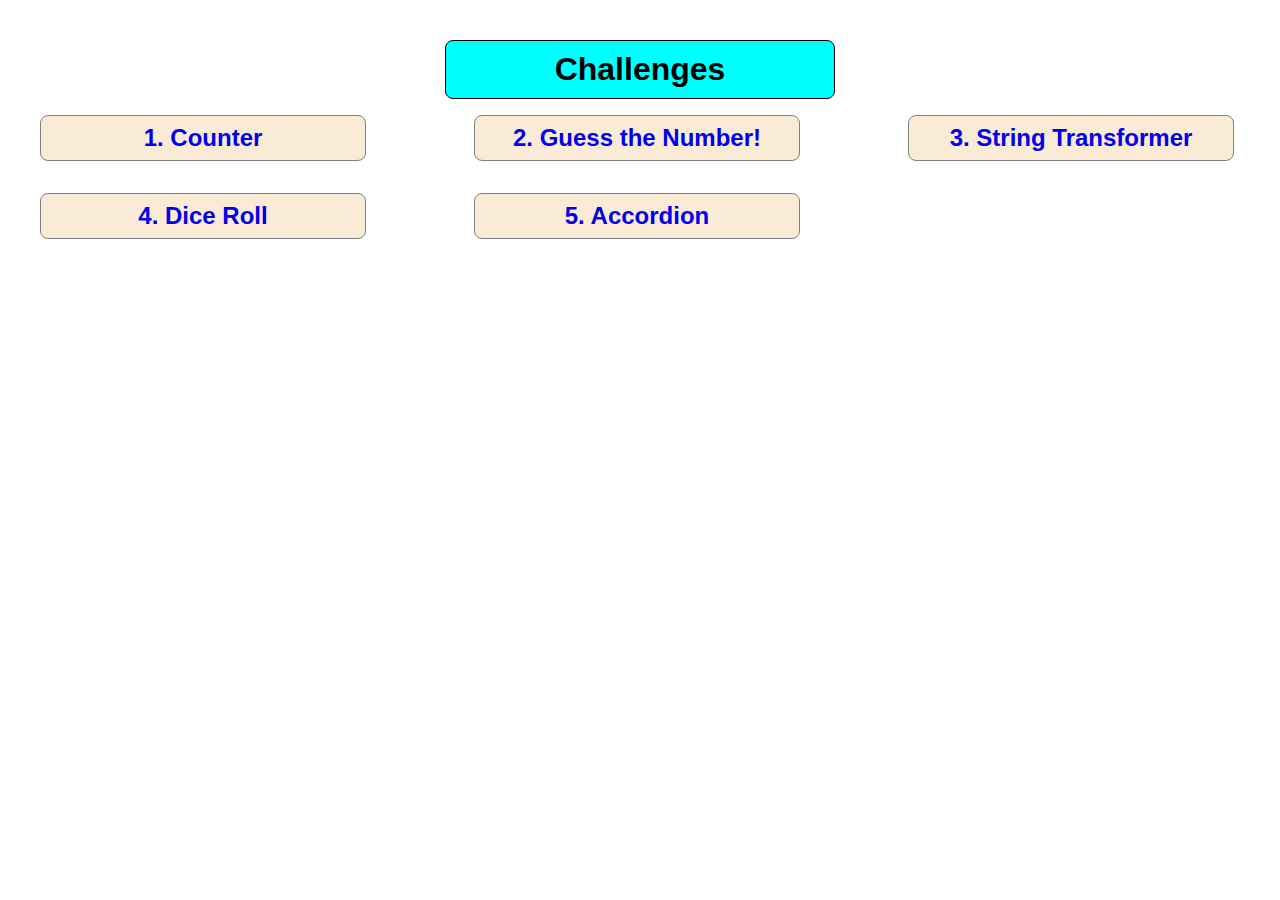
<file: index.html>
<!DOCTYPE html>
<html lang="en">
	<head>
		<meta charset="UTF-8" />
		<meta name="viewport" content="width=device-width, initial-scale=1.0" />
		<title>Challenges</title>
		<link rel="stylesheet" href="index.css" />
	</head>
	<body>
		<div class="challenge-title">Challenges</div>
		<div class="challenge-box">
			<h1 class="challenge">
				<a href="./mini-challanges/counter/index.html">1. Counter</a>
			</h1>
			<h1 class="challenge">
				<a href="./mini-challanges/number-guess/ngIndex.html"
					>2. Guess the Number!</a
				>
			</h1>
			<h1 class="challenge">
				<a href="./mini-challanges/string-transformer/index.html"
					>3. String Transformer</a
				>
			</h1>
			<h1 class="challenge">
				<a href="./mini-challanges/dice-roll/index.html">4. Dice Roll</a>
			</h1>
			<h1 class="challenge">
				<a href="./mini-challanges/accordion/index.html">5. Accordion</a>
			</h1>
		</div>
	</body>
</html>
</file>
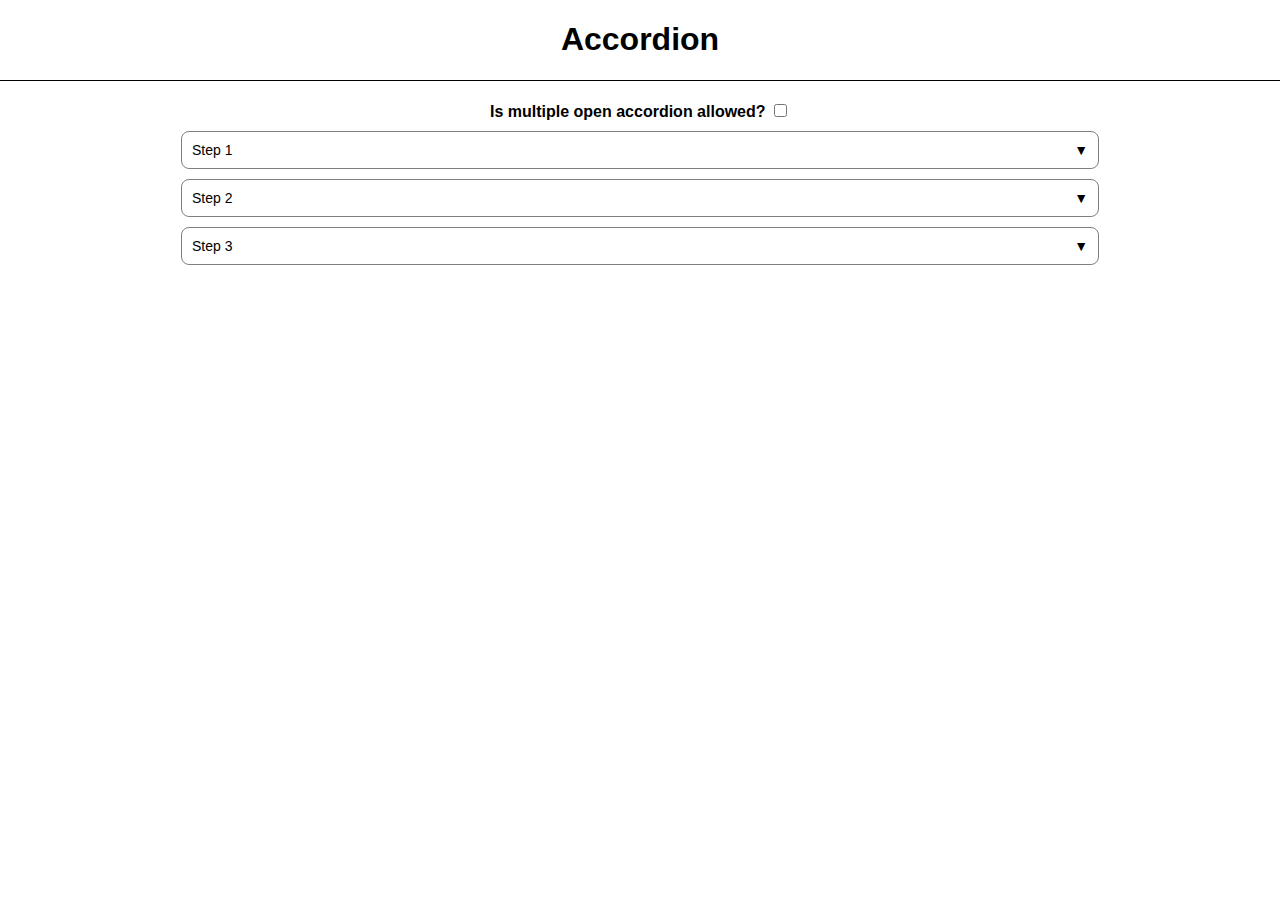
<file: mini-challanges/accordion/index.html>
<!DOCTYPE html>
<html lang="en">
	<head>
		<meta charset="UTF-8" />
		<meta name="viewport" content="width=device-width, initial-scale=1.0" />
		<title>Accordion</title>
		<link rel="stylesheet" href="index.css" />
	</head>
	<body>
		<script src="index.js" defer></script>
		<header>
			<h1>Accordion</h1>
		</header>
		<label for="accordion-type">Is multiple open accordion allowed?</label>
		<input id="accordion-type" type="checkbox" value="false" />

		<div id="accordion">
			<div class="accordion-box">
				Step 1
				<div>
					<span id="one-caret">&#9660;</span>
				</div>
			</div>
			<p id="step1" class="description">
				Stage 1 Ipsum is simply dummy text of the printing and typesetting
				industry. Lorem Ipsum has been the industry's standard dummy text ever
				since the 1500s, when an unknown printer took a galley of type and
				scrambled it to make a type specimen book. It has survived not only five
				centuries, but also the leap into electronic typesetting, remaining
				essentially unchanged. It was popularised in the 1960s with the release
				of Letraset sheets containing Lorem Ipsum passages, and more recently
				with desktop publishing software like Aldus PageMaker including versions
				of Lorem Ipsum
			</p>
			<div class="accordion-box">
				Step 2
				<div>
					<span id="two-caret">&#9660;</span>
				</div>
			</div>
			<p id="step2" class="description">
				Stage 2 The standard chunk of Lorem Ipsum used since the 1500s is
				reproduced below for those interested. Sections 1.10.32 and 1.10.33 from
				"de Finibus Bonorum et Malorum" by Cicero are also reproduced in their
				exact original form, accompanied by English versions from the 1914
				translation by H. Rackham.
			</p>
			<div class="accordion-box">
				Step 3
				<div>
					<span id="three-caret">&#9660;</span>
				</div>
			</div>
			<p id="step3" class="description">
				"Stage 3 "Lorem ipsum dolor sit amet, consectetur adipiscing elit, sed
				do eiusmod tempor incididunt ut labore et dolore magna aliqua. Ut enim
				ad minim veniam, quis nostrud exercitation ullamco laboris nisi ut
				aliquip ex ea commodo consequat. Duis aute irure dolor in reprehenderit
				in voluptate velit esse cillum dolore eu fugiat nulla pariatur.
				Excepteur sint occaecat cupidatat non proident, sunt in culpa qui
				officia deserunt mollit anim id est laborum."
			</p>
		</div>
	</body>
</html>
</file>
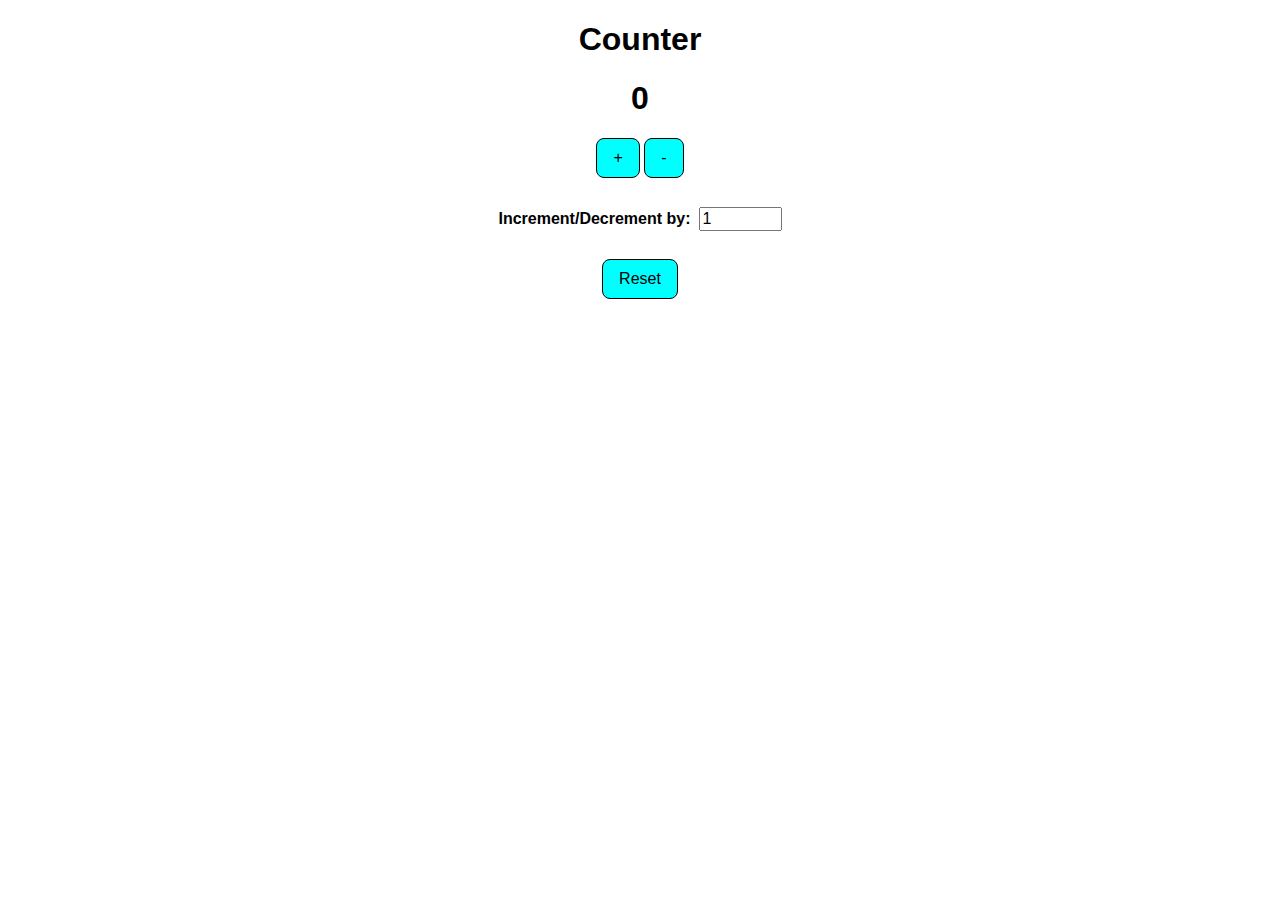
<file: mini-challanges/counter/index.html>
<!DOCTYPE html>
<html lang="en">
	<link>
		<meta charset="UTF-8" />
		<meta name="viewport" content="width=device-width, initial-scale=1.0" />
        <link rel="stylesheet" href="index.css">
		<title>Document</title>
	</head>
	<body>
        <script src="index.js" defer></script>

        <div class="counter">
            <header>
                <h1>Counter</h1>
            </header>

            <section class="counter-section">
                <h1 id="counter-value">0</h1>
                <button id="increment-button">+</button>
                <button id="decrement-button">-</button>

                <div class="parameter-change-section">
                    <h4 class="change-parameter">Increment/Decrement by: </h4>
                    <input type="number" id="change-value" value="1"/>
                </div>

                <button id="reset-button">Reset</button>

            </div>
        </div>
    </body>
</html>
</file>
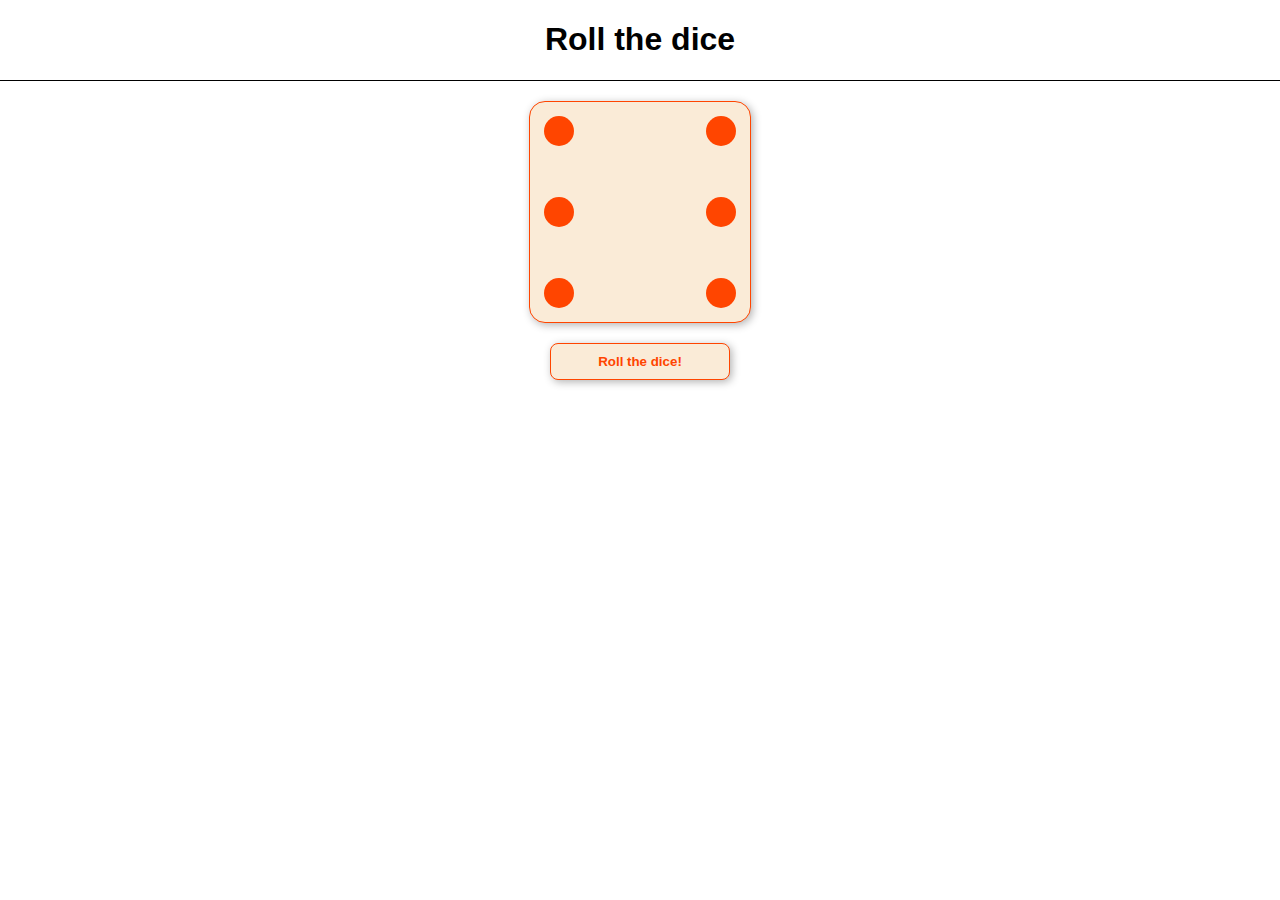
<file: mini-challanges/dice-roll/index.html>
<!DOCTYPE html>
<html lang="en">
	<head>
		<meta charset="UTF-8" />
		<meta name="viewport" content="width=device-width, initial-scale=1.0" />
		<title>Document</title>
		<link rel="stylesheet" href="index.css" />
	</head>
	<body>
		<script src="index.js" defer></script>
		<header>
			<h1>Roll the dice</h1>
		</header>
		<div class="dice-box">
			<div id="dice-one" class="dice">
				<div class="col">
					<div id="one" class="dot"></div>
					<div id="two" class="dot"></div>
				</div>
				<div class="col">
					<div id="three" class="dot"></div>
					<div id="four" class="dot"></div>
					<div id="five" class="dot"></div>
				</div>
				<div class="col">
					<div id="six" class="dot"></div>
					<div id="seven" class="dot"></div>
				</div>
			</div>
		</div>

		<div class="button-container">
			<button id="btn" class="button">Roll the dice!</button>
		</div>
	</body>
</html>
</file>
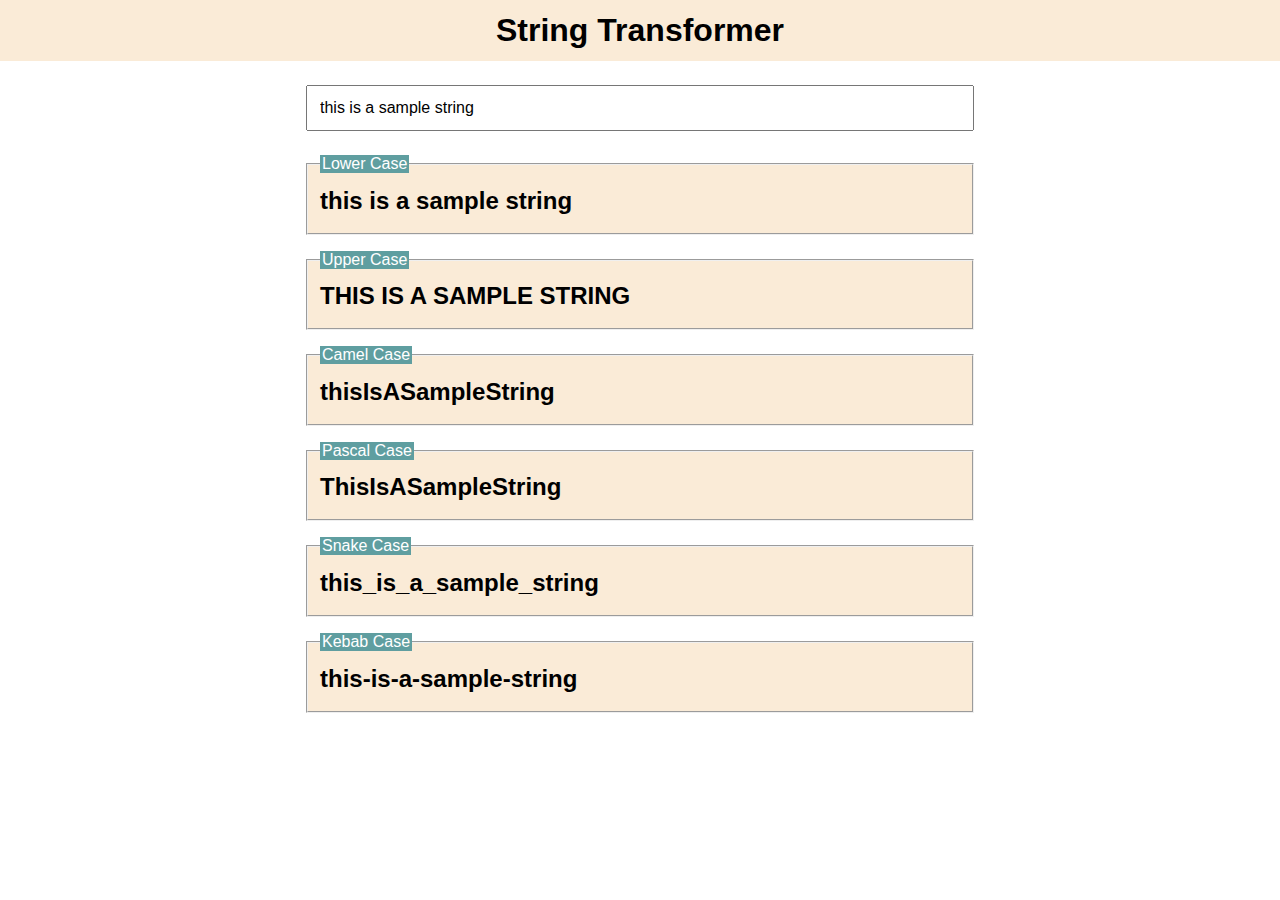
<file: mini-challanges/string-transformer/index.html>
<!DOCTYPE html>
<html lang="en">
	<head>
		<meta charset="UTF-8" />
		<meta name="viewport" content="width=device-width, initial-scale=1.0" />
		<title>Document</title>
		<link rel="stylesheet" href="index.css" />
	</head>
	<body>
		<script src="index.js" defer></script>

		<div class="transformer">
			<div class="title">String Transformer</div>
			<div class="user-input">
				<input id="inputString" value="this is a sample string" />
			</div>

			<fieldset>
				<legend>Lower Case</legend>
				<h1 id="lower"></h1>
			</fieldset>
			<fieldset>
				<legend>Upper Case</legend>
				<h1 id="upper"></h1>
			</fieldset>
			<fieldset>
				<legend>Camel Case</legend>
				<h1 id="camel"></h1>
			</fieldset>
			<fieldset>
				<legend>Pascal Case</legend>
				<h1 id="pascal"></h1>
			</fieldset>
			<fieldset>
				<legend>Snake Case</legend>
				<h1 id="snake"></h1>
			</fieldset>
			<fieldset>
				<legend>Kebab Case</legend>
				<h1 id="kebab"></h1>
			</fieldset>
		</div>
	</body>
</html>
</file>
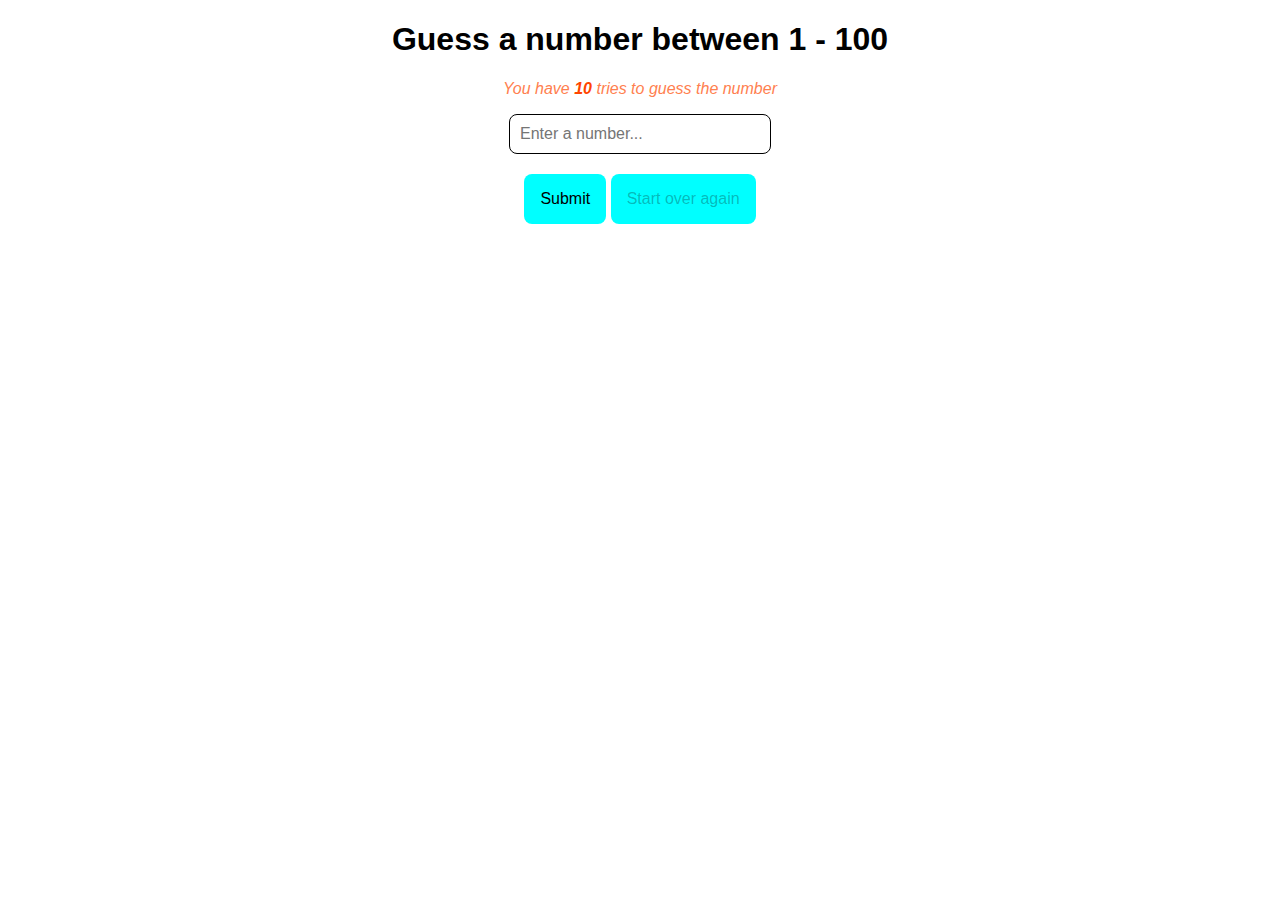
<file: mini-challanges/number-guess/ngIndex.html>
<!DOCTYPE html>
<html lang="en">
	<head>
		<meta charset="UTF-8" />
		<meta name="viewport" content="width=device-width, initial-scale=1.0" />
		<title>Document</title>
		<link rel="stylesheet" href="ngIndex.css" />
	</head>
	<body>
		<script src="ngIndex.js" defer></script>

		<div class="number-guess">
			<h1 class="guess-title">Guess a number between 1 - 100</h1>
			<p>You have <strong>10</strong> tries to guess the number</p>

			<input
				id="input-guessed-number"
				type="number"
				placeholder="Enter a number..."
				min="1"
				max="100"
			/>
			<h2 id="result"></h2>

			<h2 id="guess-range"></h2>

			<button id="submit-button">Submit</button>

			<button id="restart-game" disabled>Start over again</button>

			<h2 id="guess-list"></h2>
		</div>
	</body>
</html>
</file>
<file: index.css>
body {
	margin: 0;
	padding: 40px;

	font-family: Arial, Helvetica, sans-serif;
}
.challenge-box {
	display: flex;
	align-items: center;
	flex-wrap: wrap;
	gap: 9%;
}

.challenge-title {
	font-size: 32px;
	text-align: center;
	border: 1px solid black;
	width: 30%;
	margin: 0 auto;
	padding: 10px 14px;
	font-weight: bold;
	background-color: aqua;
	border-radius: 8px;
}
.challenge {
	border: 1px solid gray;
	font-size: 24px;
	background-color: antiquewhite;
	width: 25%;
	padding: 8px 12px;
	text-align: center;
	border-radius: 8px;
}
a {
	text-decoration: none;
	text-transform: none;
}

@media screen and (max-width: 768px) {
	body {
		padding: 0;
		margin: 40px 20px;
	}
	.challenge-box {
		flex-direction: column;
		justify-content: center;
	}

	.challenge-title {
		width: calc(100% - 40px);
		margin: 20px auto;
	}
	.challenge {
		width: calc(100% - 40px);
		margin: 8px auto;
	}
}
</file>
<file: mini-challanges/accordion/index.css>
body {
	margin: 0;
	padding: 0;
	text-align: center;
	font-family: Arial, Helvetica, sans-serif;
}

.accordion {
	display: flex;
	flex-flow: column;
}

.accordion-box {
	border: 1px solid gray;
	border-radius: 8px;
	padding: 10px;
	text-align: left;
	font-size: 14px;
	width: 70%;
	margin: 10px auto;
	display: flex;
	justify-content: space-between;
}
button {
	padding: 10px;
	border-radius: 8px;
	cursor: pointer;
}

.description {
	margin: 0 auto;
	display: none;
	width: 70%;
	text-align: left;
}

#one-caret,
#two-caret,
#three-caret {
	cursor: pointer;
	transition: transform 0.5s ease;
}

header {
	border-bottom: 1px solid black;
	margin-bottom: 20px;
}

label {
	font-weight: bold;
}
input {
	cursor: pointer;
}
</file>
<file: mini-challanges/counter/index.css>
body {
	margin: 0;
	padding: 0;
	text-align: center;
	font-family: Arial, Helvetica, sans-serif;
}

.parameter-change-section {
	display: flex;
	align-items: center;
	justify-content: center;
	margin: 10px 0;
}
.change-parameter {
	margin-right: 8px;
}
button {
	background-color: aqua;
	padding: 10px 16px;
	font-size: 16px;
	border: 0.5px solid black;
	border-radius: 8px;
	cursor: pointer;
}
#change-value {
	font-size: 16px;
	width: 75px;
}
#counter-value {
	font-size: 32px;
}
</file>
<file: mini-challanges/dice-roll/index.css>
body {
	font-family: Arial, Helvetica, sans-serif;
	margin: 0;
	padding: 0;
}

.dice-box {
	display: flex;
	justify-content: center;
}

.dice {
	display: flex;
	flex-direction: column;
	justify-content: space-between;
	border: 1px solid orangered;
	padding: 10px;
	border-radius: 16px;
	width: 200px;
	height: 200px;
	margin: 20px;
	background-color: antiquewhite;
	box-shadow: 2px 2px 8px rgba(0, 0, 0, 0.3);
}
.col {
	display: flex;
	flex-direction: row;
	justify-content: space-between;
}
.dot {
	background-color: orangered;
	height: 30px;
	width: 30px;
	border-radius: 50%;
	margin: 4px;
	color: white;
	text-align: center;
	visibility: hidden;
}
.button-container {
	display: flex;
	justify-content: center;
}

button {
	width: 14%;
	padding: 10px;
	background-color: antiquewhite;
	color: orangered;
	border: 1px solid orangered;
	cursor: pointer;
	border-radius: 8px;
	font-weight: bold;
	box-shadow: 2px 2px 8px rgba(0, 0, 0, 0.3);
}
header {
	text-align: center;
	border-bottom: 0.5px solid black;
}

@media screen and (max-width: 768px) {
	button {
		width: 60%;
	}
}
</file>
<file: mini-challanges/string-transformer/index.css>
body {
	margin: 0;
	padding: 0;
	font-family: Arial, Helvetica, sans-serif;
	display: block;
}

legend {
	color: white;
	background-color: cadetblue;
}

.user-input {
	width: 100%;
	margin: 24px auto;
	text-align: center;
}
input {
	width: 50%;
	padding: 12px;
	font-size: 16px;
}

fieldset {
	margin: 16px auto;
	width: 50%;
	background-color: antiquewhite;
}

h1 {
	font-size: 24px;
	margin: 8px 0;
}

.title {
	font-size: 32px;
	font-weight: bold;
	text-align: center;
	padding: 12px 0;
	width: 100%;
	background-color: antiquewhite;
}
@media screen and (max-width: 768px) {
	fieldset {
		width: 80%;
	}
	h1 {
		width: 80%;
		margin: 10px 20px;
	}
}
</file>
<file: mini-challanges/number-guess/ngIndex.css>
body {
	margin: 0;
	padding: 0;
	text-align: center;
	font-family: Arial, Helvetica, sans-serif;
}

input {
	width: 240px;
	padding: 10px;
	border: 1px solid black;
	border-radius: 8px;
	font-size: 16px;
}

button {
	background-color: aqua;
	font-size: 16px;
	border: none;
	border-radius: 8px;
	cursor: pointer;
	padding: 16px;
}

button:disabled {
	cursor: not-allowed;
}

p {
	font-style: italic;
	color: coral;
}

strong {
	color: orangered;
}
</file>
